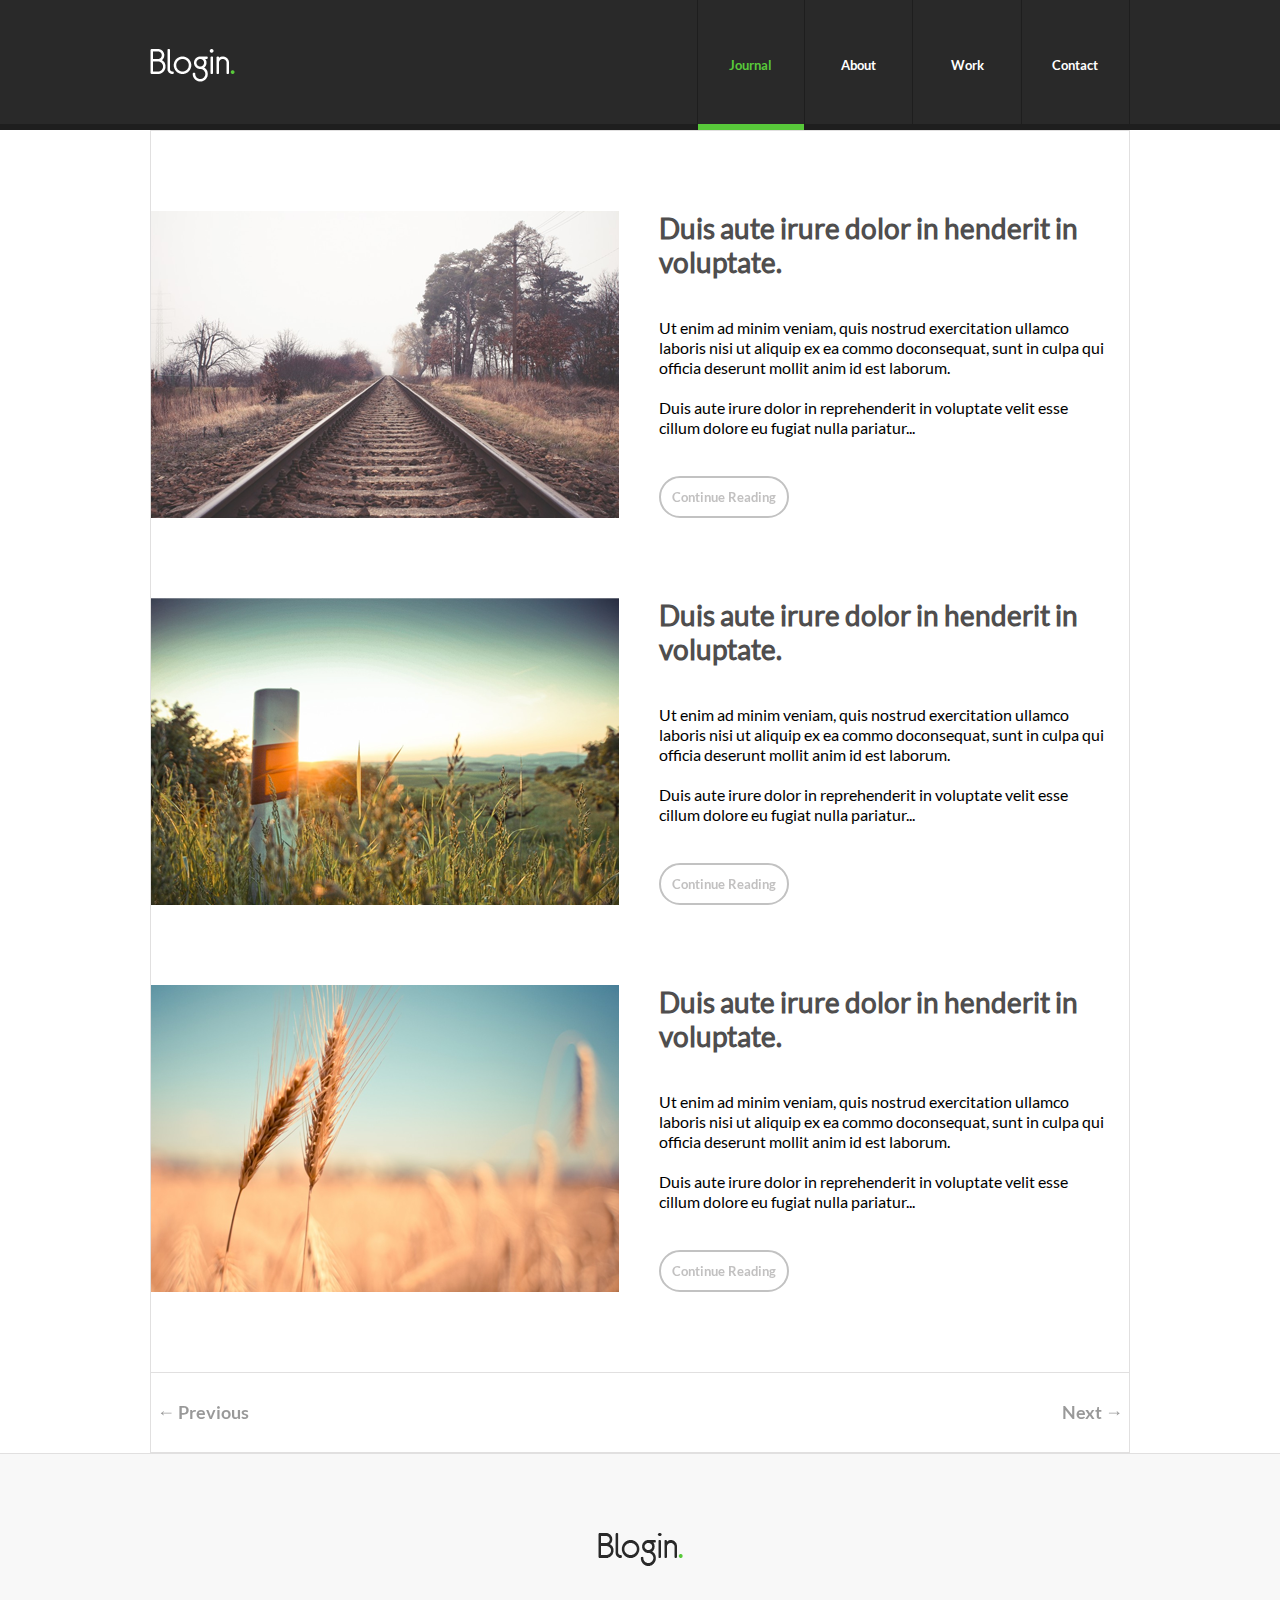
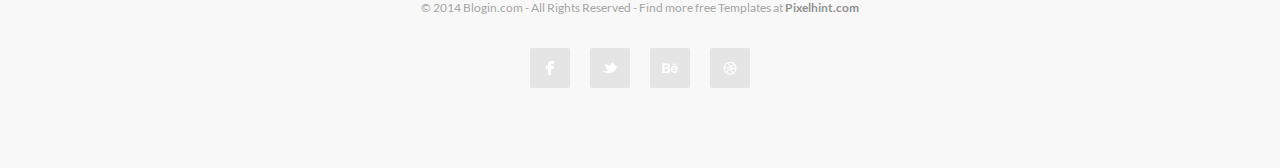
<file: index.html>
<!DOCTYPE html>
<html lang="en">

<head>
    <meta charset="UTF-8">
    <meta http-equiv="X-UA-Compatible" content="IE=edge">
    <meta name="viewport" content="width=device-width, initial-scale=1.0">
    <link rel="stylesheet" href="styles/style.css">
    <title>Home page</title>
</head>

<body class="main-layout">
    <header class="full">
        <nav class="flex align-center space-between">
            <img src="./images/Blogin.png" alt="">
            <ul class="large-menu nav-list flex align-center clear-list">

                <div class="dropdown" onmouseenter="toggleDropDown(this)" onmouseleave="hideDropDown(this)">
                    <button class="btn-nav selected" onclick="onSelectCategory(this)">
                        Journal</button>
                    <div class="dropdown-menu">
                        <button class="btn-nav" onclick="onSelectCategory(this)">Journal 2022</button>
                        <button class="btn-nav" onclick="onSelectCategory(this)">Journal 2021</button>
                        <button class="btn-nav" onclick="onSelectCategory(this)">Journal 2020</button>
                        <button class="btn-nav" onclick="onSelectCategory(this)">Journal 2019</button>
                    </div>
                </div>

                <button class="btn-nav" onclick="onSelectCategory(this)"> About</button>
                <button class="btn-nav" onclick="onSelectCategory(this)"> Work</button>
                <button class="btn-nav" onclick="onSelectCategory(this)"> Contact</button>
            </ul>
            <img onclick="onToggleMenu()" class="hamburger" src="./images/hamburger.png" alt="" onclick="onOpenMenu()">
        </nav>
    </header>

    <main class="flex column">
        <div class="main-screen" onclick="toggleScreen()"></div>
        <section class="article-teaser flex">
            <img src="./images/Layer_2.png" alt="">
            <div class="teaser-info flex column space-between">
                <h3 class="teaser-title">Duis aute irure dolor in
                    henderit in voluptate.</h3>
                <p>Ut enim ad minim veniam, quis nostrud exercitation ullamco laboris nisi ut aliquip ex ea commo
                    doconsequat, sunt in culpa qui officia deserunt mollit anim id est laborum.
                    <br><br>
                    Duis aute irure dolor in reprehenderit in voluptate velit esse cillum dolore eu fugiat nulla
                    pariatur...
                </p>
                <button class="btn btn-round btn-arrow" onclick="onReadMore()">Continue Reading</button>
            </div>
        </section>
        <section class="article-teaser flex ">
            <img src="./images/Layer_3.png" alt="">
            <div class="teaser-info flex column space-between">
                <h3 class="teaser-title">Duis aute irure dolor in
                    henderit in voluptate.</h3>
                <p>Ut enim ad minim veniam, quis nostrud exercitation ullamco laboris nisi ut aliquip ex ea commo
                    doconsequat, sunt in culpa qui officia deserunt mollit anim id est laborum.
                    <br><br>
                    Duis aute irure dolor in reprehenderit in voluptate velit esse cillum dolore eu fugiat nulla
                    pariatur...
                </p>
                <button class="btn btn-round btn-arrow" onclick="onReadMore()">Continue Reading</button>
            </div>
        </section>
        <section class="article-teaser flex">
            <img src="./images/Layer_4.png" alt="">
            <div class="teaser-info flex column space-between">
                <h3 class="teaser-title">Duis aute irure dolor in
                    henderit in voluptate.</h3>
                <p>Ut enim ad minim veniam, quis nostrud exercitation ullamco laboris nisi ut aliquip ex ea commo
                    doconsequat, sunt in culpa qui officia deserunt mollit anim id est laborum.
                    <br><br>
                    Duis aute irure dolor in reprehenderit in voluptate velit esse cillum dolore eu fugiat nulla
                    pariatur...
                </p>
                <button class="btn btn-round btn-arrow" onclick="onReadMore()">Continue Reading</button>
            </div>
        </section>

        <div class="main-nav flex space-between">
            <button><span>&larr;</span> Previous</button>
            <button>Next <span>&rarr;</span></button>
        </div>
    </main>

    <footer class="full flex column align-center justify-center space-between">
        <img src="./images/Blogin-black.png" alt="">
        <div class="rights">&#169; 2014 Blogin.com - All Rights Reserved - Find more free Templates at <a
                href="#">Pixelhint.com</a>
        </div>
        <div class="links flex">
            <div class="png flex align-center justify-center"><img src="./images/facebook.png" alt=""></div>
            <div class="png flex align-center justify-center"><img src="./images/twitter.png" alt=""></div>
            <div class="png flex align-center justify-center"><img src="./images/Bē.png" alt=""></div>
            <div class="png flex align-center justify-center"><img src="./images/basketball.png" alt=""></div>
        </div>
    </footer>

    <!-- MODAL/s -->
    <div class="modal cascading-menu">
        <ul class="nav-list flex column align-center clear-list">
            <div class="dropdown" onmouseenter="toggleDropDown(this)" onmouseleave="hideDropDown(this)">
                <button class="btn-nav selected" onclick="onSelectCategory(this)">
                    Journal</button>
                <div class="dropdown-menu">
                    <button class="btn-nav" onclick="onSelectCategory(this)">Journal 2022</button>
                    <button class="btn-nav" onclick="onSelectCategory(this)">Journal 2021</button>
                    <button class="btn-nav" onclick="onSelectCategory(this)">Journal 2020</button>
                    <button class="btn-nav" onclick="onSelectCategory(this)">Journal 2019</button>
                </div>
            </div> <button class="btn-nav" onclick="onSelectCategory(this)"> About</button>
            <button class="btn-nav" onclick="onSelectCategory(this)"> Work</button>
            <button class="btn-nav" onclick="onSelectCategory(this)"> Contact</button>
        </ul>
    </div>

    <div class="modal read-more">
        <h2>Join us to get access to the latest stories!</h2>
        <input type="email">
        <br>
        <div class="modal-controllers">
            <button class="btn btn-round submit">Submit</button>
            <button class="btn btn-round close" onclick="toggleScreen()">Close</button>
        </div>
    </div>

    <script src="js/main.js"></script>
</body>

</html>
</file>
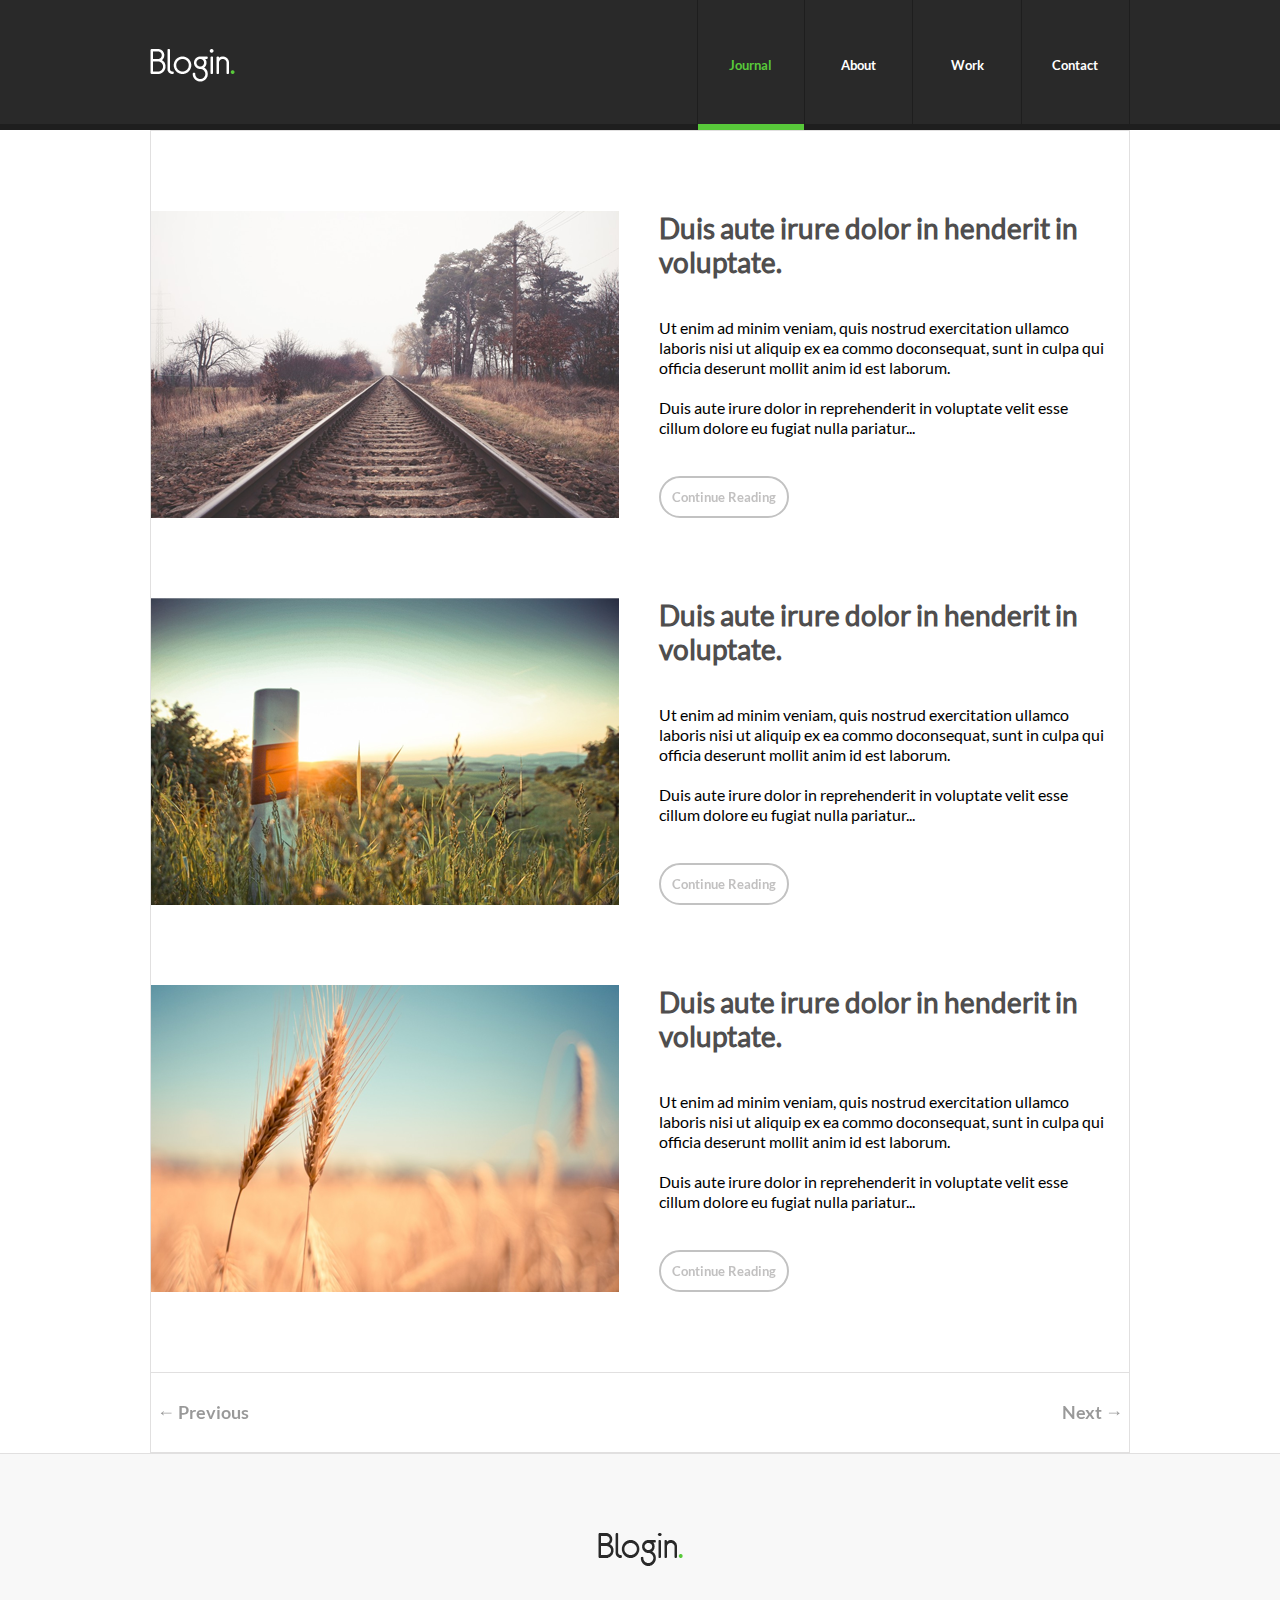
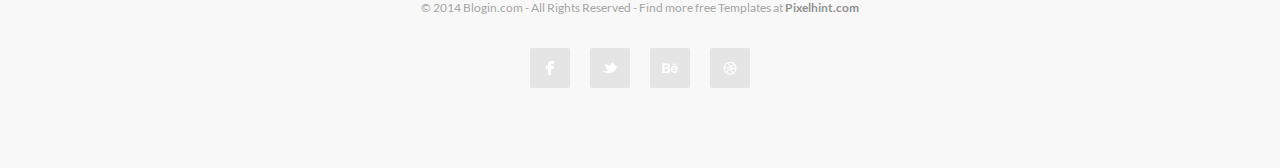
<file: blogin.html>
<!DOCTYPE html>
<html lang="en">

<head>
    <meta charset="UTF-8">
    <meta http-equiv="X-UA-Compatible" content="IE=edge">
    <meta name="viewport" content="width=device-width, initial-scale=1.0">
    <link rel="stylesheet" href="styles/style.css">
    <title>Home page</title>
</head>

<body class="main-layout">
    <header class="full">
        <nav class="flex align-center space-between">
            <img src="/images/Blogin.png" alt="">
            <ul class="large-menu nav-list flex align-center clear-list">

                <div class="dropdown" onmouseenter="toggleDropDown(this)" onmouseleave="hideDropDown(this)">
                    <button class="btn-nav selected" onclick="onSelectCategory(this)">
                        Journal</button>
                    <div class="dropdown-menu">
                        <button class="btn-nav" onclick="onSelectCategory(this)">Journal 2022</button>
                        <button class="btn-nav" onclick="onSelectCategory(this)">Journal 2021</button>
                        <button class="btn-nav" onclick="onSelectCategory(this)">Journal 2020</button>
                        <button class="btn-nav" onclick="onSelectCategory(this)">Journal 2019</button>
                    </div>
                </div>

                <button class="btn-nav" onclick="onSelectCategory(this)"> About</button>
                <button class="btn-nav" onclick="onSelectCategory(this)"> Work</button>
                <button class="btn-nav" onclick="onSelectCategory(this)"> Contact</button>
            </ul>
            <img onclick="onToggleMenu()" class="hamburger" src="/images/hamburger.png" alt="" onclick="onOpenMenu()">
        </nav>
    </header>

    <main class="flex column">
        <div class="main-screen" onclick="toggleScreen()"></div>
        <section class="article-teaser flex">
            <img src="/images/Layer_2.png" alt="">
            <div class="teaser-info flex column space-between">
                <h3 class="teaser-title">Duis aute irure dolor in
                    henderit in voluptate.</h3>
                <p>Ut enim ad minim veniam, quis nostrud exercitation ullamco laboris nisi ut aliquip ex ea commo
                    doconsequat, sunt in culpa qui officia deserunt mollit anim id est laborum.
                    <br><br>
                    Duis aute irure dolor in reprehenderit in voluptate velit esse cillum dolore eu fugiat nulla
                    pariatur...
                </p>
                <button class="btn btn-round btn-arrow" onclick="onReadMore()">Continue Reading</button>
            </div>
        </section>
        <section class="article-teaser flex ">
            <img src="/images/Layer_3.png" alt="">
            <div class="teaser-info flex column space-between">
                <h3 class="teaser-title">Duis aute irure dolor in
                    henderit in voluptate.</h3>
                <p>Ut enim ad minim veniam, quis nostrud exercitation ullamco laboris nisi ut aliquip ex ea commo
                    doconsequat, sunt in culpa qui officia deserunt mollit anim id est laborum.
                    <br><br>
                    Duis aute irure dolor in reprehenderit in voluptate velit esse cillum dolore eu fugiat nulla
                    pariatur...
                </p>
                <button class="btn btn-round btn-arrow" onclick="onReadMore()">Continue Reading</button>
            </div>
        </section>
        <section class="article-teaser flex">
            <img src="/images/Layer_4.png" alt="">
            <div class="teaser-info flex column space-between">
                <h3 class="teaser-title">Duis aute irure dolor in
                    henderit in voluptate.</h3>
                <p>Ut enim ad minim veniam, quis nostrud exercitation ullamco laboris nisi ut aliquip ex ea commo
                    doconsequat, sunt in culpa qui officia deserunt mollit anim id est laborum.
                    <br><br>
                    Duis aute irure dolor in reprehenderit in voluptate velit esse cillum dolore eu fugiat nulla
                    pariatur...
                </p>
                <button class="btn btn-round btn-arrow" onclick="onReadMore()">Continue Reading</button>
            </div>
        </section>

        <div class="main-nav flex space-between">
            <button><span>&larr;</span> Previous</button>
            <button>Next <span>&rarr;</span></button>
        </div>
    </main>

    <footer class="full flex column align-center justify-center space-between">
        <img src="/images/Blogin-black.png" alt="">
        <div class="rights">&#169; 2014 Blogin.com - All Rights Reserved - Find more free Templates at <a
                href="#">Pixelhint.com</a>
        </div>
        <div class="links flex">
            <div class="png flex align-center justify-center"><img src="/images/facebook.png" alt=""></div>
            <div class="png flex align-center justify-center"><img src="/images/twitter.png" alt=""></div>
            <div class="png flex align-center justify-center"><img src="/images/Bē.png" alt=""></div>
            <div class="png flex align-center justify-center"><img src="/images/basketball.png" alt=""></div>
        </div>
    </footer>

    <!-- MODAL/s -->
    <div class="modal cascading-menu">
        <ul class="nav-list flex column align-center clear-list">
            <div class="dropdown" onmouseenter="toggleDropDown(this)" onmouseleave="hideDropDown(this)">
                <button class="btn-nav selected" onclick="onSelectCategory(this)">
                    Journal</button>
                <div class="dropdown-menu">
                    <button class="btn-nav" onclick="onSelectCategory(this)">Journal 2022</button>
                    <button class="btn-nav" onclick="onSelectCategory(this)">Journal 2021</button>
                    <button class="btn-nav" onclick="onSelectCategory(this)">Journal 2020</button>
                    <button class="btn-nav" onclick="onSelectCategory(this)">Journal 2019</button>
                </div>
            </div> <button class="btn-nav" onclick="onSelectCategory(this)"> About</button>
            <button class="btn-nav" onclick="onSelectCategory(this)"> Work</button>
            <button class="btn-nav" onclick="onSelectCategory(this)"> Contact</button>
        </ul>
    </div>

    <div class="modal read-more">
        <h2>Join us to get access to the latest stories!</h2>
        <input type="email">
        <br>
        <div class="modal-controllers">
            <button class="btn btn-round submit">Submit</button>
            <button class="btn btn-round close" onclick="toggleScreen()">Close</button>
        </div>
    </div>

    <script src="js/main.js"></script>
</body>

</html>
</file>
<file: styles/style.css>
:root{
    /* Sizes: */
    --l: 980px;
    --s: 740px;
    --clr-selected: #58c93a;
    --clr-body-borders: #e1e0e0;
    --clr-header-background: #292929;
    --clr-nav-btn-hover: #393e46;
    --transition-fast: 0.2s;
    --box-sdw: 5px 5px 15px 1px rgba(0,0,0,0.63);

}


@font-face {
    font-family: lato;
    src: url(../fonts/Lato-Regular.ttf);
}
@font-face {
    font-family: lato-bold;
    src: url(../fonts/Lato-Bold.ttf);
}


/* Basics */

html{
    font-family: lato;
}

* {
    box-sizing: border-box;
} 


button{
    font-family: lato-bold;
    cursor: pointer;
}

img{
    user-select: none;
}

/* HEADER */
header{
    height: 8.125em;
    box-shadow: inset 0 -6px 0 #1e1e1e;
    background-color: var(--clr-header-background);
}

nav{
    height: inherit;
    max-width: var(--l);
    margin-inline-start: auto;
    margin-inline-end:auto;
}

.nav-list{
    height: inherit;
}


.btn-nav{
    box-shadow: inset 0 -6px 0 #1e1e1e;
    background-color: var(--clr-header-background);
    color: #fff;
    border:none;
    height: inherit;
    border-inline-end: 1px solid #1e1e1e;
    width: 8.125em;
}

.nav-list .btn-nav:first-child{
    border-inline-start: 1px solid #1e1e1e;
}

.btn-nav:hover{
    background-color:var(--clr-nav-btn-hover);
}

.btn-nav.selected{
    box-shadow: inset 0 -6px 0 var(--clr-selected);
    color: var(--clr-selected);
}

.hamburger{
    display: none;
    filter:contrast(0);
    cursor: pointer;
}

.dropdown{
    background-color: inherit;
    height: inherit;
    position: relative;
}

.dropdown-menu{
    pointer-events: none;
    color: #1e1e1e;
    position: absolute;
    left: 0;
    top: calc(100% - 2rem);
    opacity: 0;
    width: 8.125em;
    transition: 0.2s opacity ease-in-out, 0.2s transform ease-in-out;
}
.dropdown-menu.active{
    transform: translateY(2rem);
    opacity: 1;
    pointer-events: auto;
}

.dropdown-menu .btn-nav{
    padding: 1.5rem;
}

/* MAIN CONTENT */
.article-teaser{
    margin-block-start: 5em;

}
.article-teaser:last-of-type{
    margin-block-end: 5em;
}
.article-teaser > img{
    object-fit: contain;

    width: 50%;
    margin-inline-end: 2.5em;
}

.teaser-title{
    margin: 0;
    font-size: 1.75em;
    color: #4f4e4e;
}
.article-teaser p{
    line-height: 1.25em;
    margin-inline-end: 1.5em ;
}





.main-nav{
    height: 5em;
    border-block-start: 1px solid var(--clr-body-borders);
}

.main-nav button{
    transition: var(--transition-fast);
    opacity: 0.4;
    background-color: transparent;
    border: none;
    font-size: 1.125em;
    position: relative;
}
.main-nav button:hover{
    opacity: 1;

}

.main-nav button span{
    position: relative;
    top: -3px
}

/* FOOTER */

footer{
    box-shadow: inset 0 1px 0 #e1e0e0;
    background-color: #f8f8f8;
    height: 19.7em;
    padding: 5em;
}

.rights{
    color: #a6a6a6;
    font-size: 0.75em;
}
.rights a{
    color: #939292;
    font-family: lato-bold;
    text-decoration: none;
    cursor: pointer;
}
.links{
    gap: 1.25em;

}
.png{
    transition: var(--transition-fast);
    background-color: #e5e5e5;
    width: 2.5em;
    height: 2.5em;
    border-radius: 2px;
    cursor: pointer;
}

.png:hover{
    background-color: #516fad;
}

/* BUTTONS */
.btn{
    border: 2px solid #c2c2c2;
    background-color: transparent;
    color: #c2c1c1;
    width: max-content;
    padding: 0.8125em;
    transition: 0.4s;
}

.btn:hover{
color: var(--clr-selected);
border-color: var(--clr-selected);
}

.btn-round {
    border-radius: 2em;
}

.btn-arrow {
    position: relative;
    transition: padding .4s;
}

.btn.btn-arrow:hover {
    padding-inline-end: 2.6em;
}

.btn-arrow:hover::after {
    content: "→";
    position: absolute;
    right: 0.8em;
}

/* COMPONENTS */
  .main-screen{
    transition: var(--transition-fast);
    opacity: 0;
    position: fixed;
    inset: 0;
    background-color: var(--clr-header-background);
    pointer-events: none;
  }
/* MODALS */

.modal{
    box-shadow: var(--box-sdw);
    transition: var(--transition-fast);
    position: fixed;
    top: 0;
    left: 50%;
    transform: translateX(-50%);
    opacity: 0;
    pointer-events: none;
}
.modal.cascading-menu{
    width: 28.5em;
}

.modal.cascading-menu > .nav-list > *{
    width: 100%;
    height: 100%;
    padding-block-start: 2em;
    padding-block-end: 2em;
}


.modal.cascading-menu .btn-nav{
    background-color: var(--clr-header-background);
    font-size: 1.5em;
}
.cascading-menu .btn-nav:hover{
    background-color:var(--clr-nav-btn-hover);
}
.modal.read-more{
    background-color: #fff;
    top: 50%;
    transform: translate(-40%,-50%);
}

body.screen-modal.read .read-more{
    pointer-events: all;
    opacity: 1;
    transform: translate(-50%, -50%);
    padding: 2em;
}
body.screen-modal .main-screen{
    opacity: 0.5;
    pointer-events: all;
}

/* HELPERS */

.main-layout{
    display: flex;
    flex-direction: column;
    margin: 0;
}

.main-layout > *:not(.full){
    max-width: var(--l);
    border: 1px solid var(--clr-body-borders);
    margin-inline-start: auto;
    margin-inline-end: auto;
}

/* FLEX HELPERS */

.flex{
    display: flex;
}
.flex.column{
    flex-direction: column;
}
.flex.justify-center{
    justify-content: center;
}
.flex.align-center{
    align-items: center;
}
.flex.space-between{
    justify-content: space-between;
}

/* LIST HELPER */
.clear-list{
    margin: 0;
    padding: 0;
    list-style-type: none;
}

@media (min-width: 980px){
    .article-teaser{
        flex-direction: row;
    }
}

@media (max-width: 980px){
    header{
        height: 7em;
    }
    nav{
        margin-inline-start: 1.5em;
    }
}

@media (max-width:740px){
    .article-teaser{
        flex-direction: column;
        align-items: center;
        margin: 1.5em;
    }
    .article-teaser > img{
        margin: 0;
        width: 100%;
    }
    .hamburger{
        display: block;
        margin-inline-end:1.5em;
    }
    .large-menu{
        display: none;
    }
    body.screen-modal.menu .cascading-menu{
        pointer-events: all;
        opacity: 0.9;
        transform: translate(-50%, 7em);
    }
}
</file>
